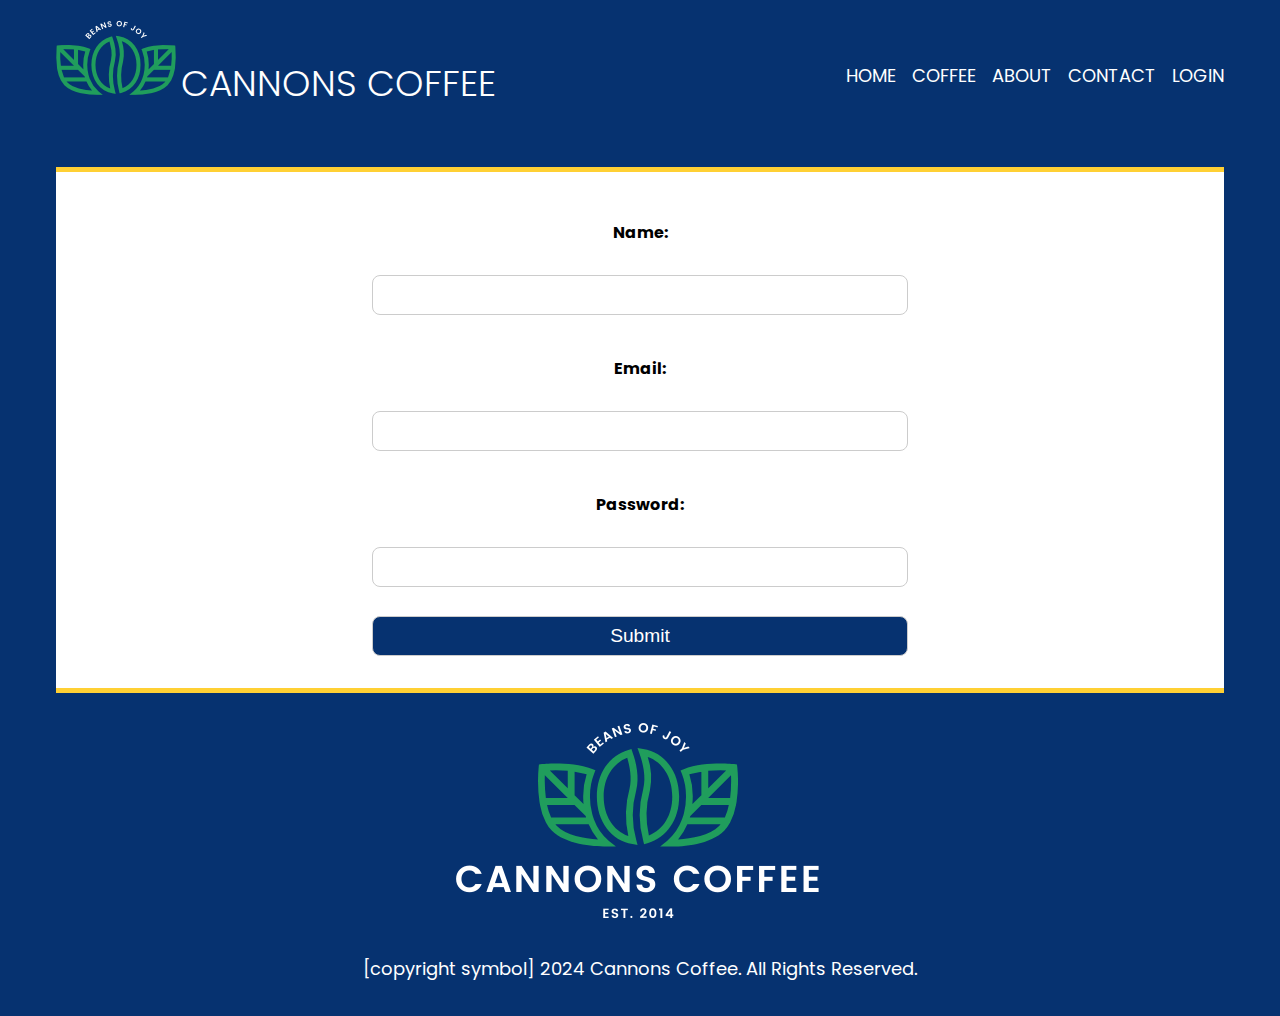
<file: cart.html>
<!DOCTYPE html>
<html lang="en">
  <head>
    <meta charset="UTF-8" />
    <meta name="viewport" content="width=device-width, initial-scale=1.0" />
    <title>latte</title>
    <link rel="stylesheet" href="css/style.css" />
  </head>

  <body>
    <div class="container">
      <header>
        <div>
          <img
            src="images/cannons-coffee-logo.webp"
            alt="Cannons Coffee, Beans of Joy! Est. 2014"
          />
          <h1>Cannons Coffee</h1>
        </div>

        <nav>
          <ul>
            <li><a href="index.html" target="_blank">home</a></li>
            <li><a href="latte.html" target="_blank">coffee</a></li>
            <li>
              <a href="https://www.starbucks.com/" target="_blank">about</a>
            </li>
            <li>
              <a href="contact.html" target="_blank">contact</a>
            </li>
            <li>
              <a href="cart.html" target="_blank"> Login </a>
            </li>
          </ul>
        </nav>
      </header>

      <main>
        <form id="cart">
          <label for="name">Name:</label><br />
          <input type="text" id="name" name="name" required /><br /><br />

          <label for="email">Email:</label><br />
          <input type="email" id="email" name="email" required /><br /><br />

          <label for="password">Password:</label><br />
          <input
            type="password"
            id="password"
            name="password"
            required
          /><br /><br />

          <input type="submit" class="contact" value="Submit" />
          <div class="thankyou"></div>
        </form>
      </main>

      <footer>
        <center>
          <img
            src="images/logo-footer.webp"
            alt=" Cannons Coffee, Beans of Joy! Est. 2014"
          />
          <p>[copyright symbol] 2024 Cannons Coffee. All Rights Reserved.</p>
        </center>
      </footer>
    </div>
    <script src="js/cart.js"></script>
  </body>
</html>
</file>
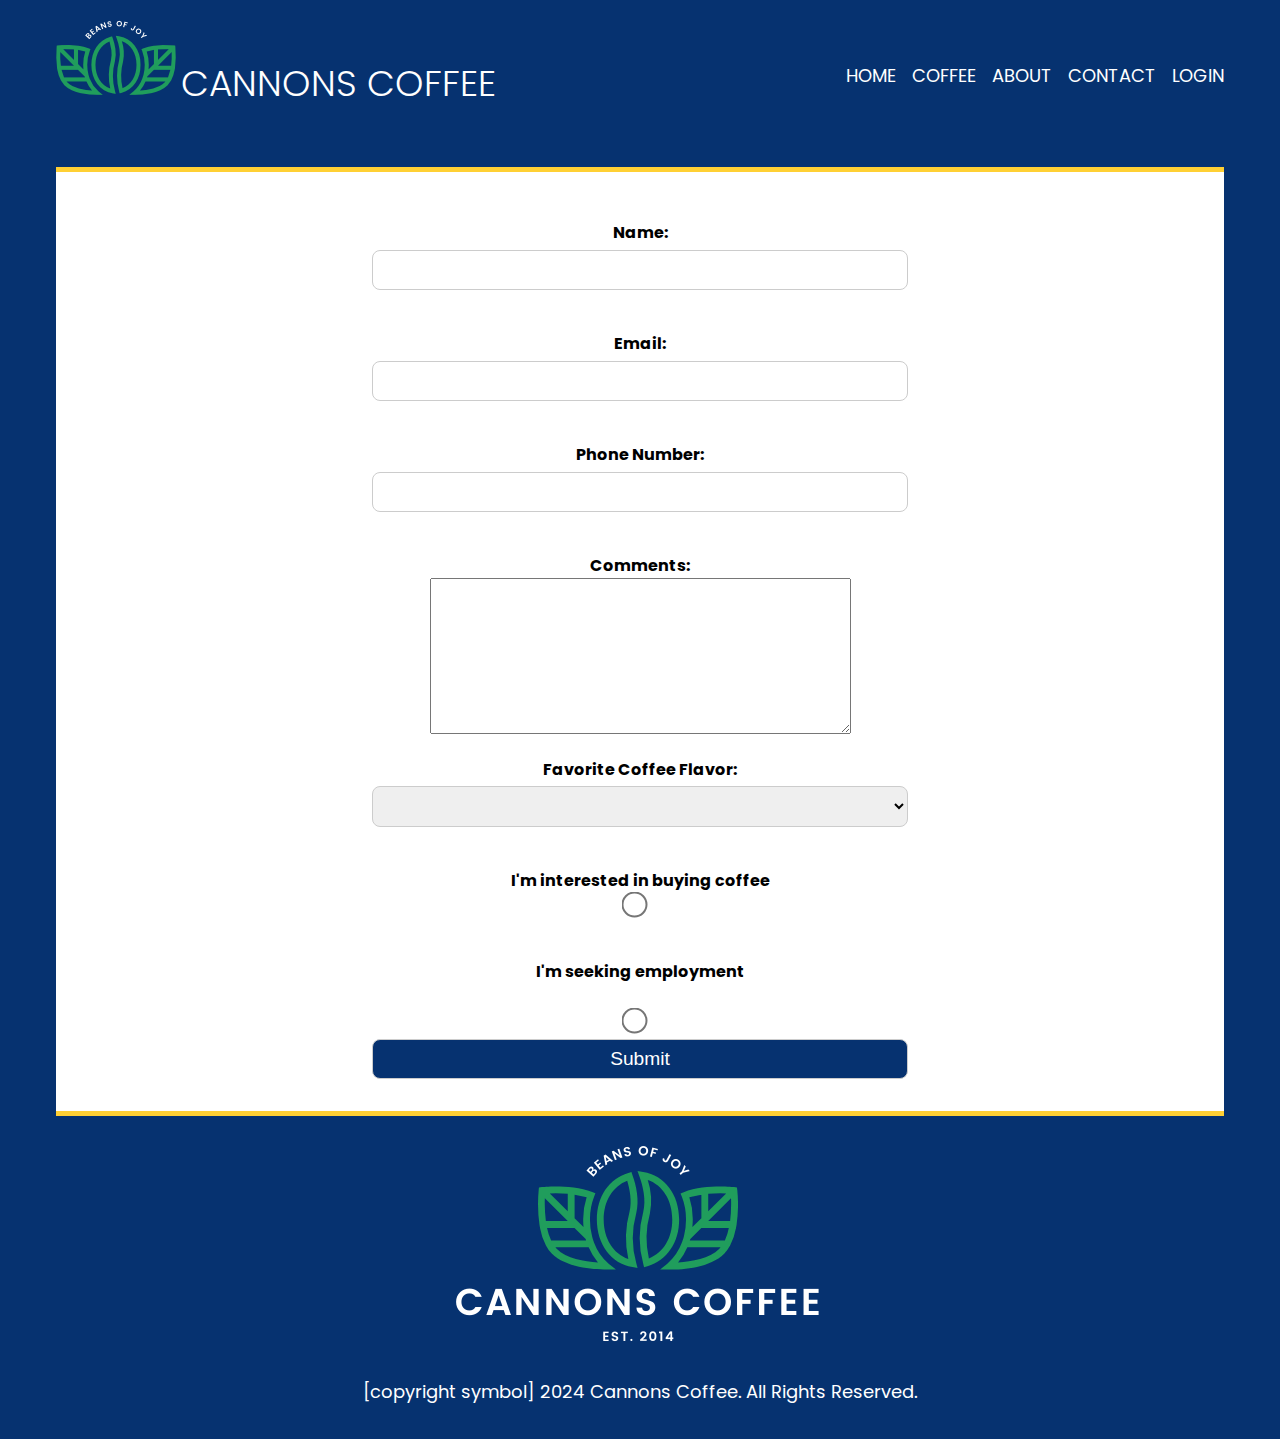
<file: contact.html>
<!DOCTYPE html>
<html lang="en">
  <head>
    <meta charset="UTF-8" />
    <meta name="viewport" content="width=device-width, initial-scale=1.0" />
    <title>contact</title>
    <link rel="stylesheet" href="css/style.css" />
  </head>

  <body>
    <div class="container">
      <header>
        <div>
          <img
            src="images/cannons-coffee-logo.webp"
            alt="Cannons Coffee, Beans of Joy! Est. 2014"
          />
          <h1>Cannons Coffee</h1>
        </div>

        <nav>
          <ul>
            <li><a href="index.html" target="_blank">home</a></li>
            <li><a href="latte.html" target="_blank">coffee</a></li>
            <li>
              <a href="https://www.starbucks.com/" target="_blank">about</a>
            </li>
            <li>
              <a href="contact.html" target="_blank">contact</a>
            </li>
            <li>
              <a href="cart.html" target="_blank"> Login </a>
            </li>
          </ul>
        </nav>
      </header>

      <main>
        <form id="coffeeForm">
          <label for="name"> Name: </label>
          <input type="text" name="name" required />
          <br /><br />

          <label for="email"> Email: </label>
          <input type="email" name="email" required />
          <br /><br />

          <label for="phone"> Phone Number: </label>
          <input type="tel" name="phone" />
          <br /><br />
          <label for="comments"> Comments: </label>
          <textarea
            name="comments"
            id="comments"
            rows="10"
            cols="50"
          ></textarea>
          <br />
          <label>
            Favorite Coffee Flavor:
            <select name="flavor" required>
              <option value=""></option>
              <option value="Vanilla">Vanilla</option>
              <option value="Mocha">Mocha</option>
              <option value="Hazelnut">Hazelnut</option>
            </select>
          </label>
          <br />

          <label> I'm interested in buying coffee </label>
          <input type="radio" name="interest" value="buying coffee" required />
          <br /><br />
          <label> I'm seeking employment </label><br />

          <input type="radio" name="interest" value="seeking employment" />

          <button class="contact" type="submit">Submit</button>
        </form>
        <div class="thankyou"></div>
        <!-- <h2>Contact Cannons Coffee</h2>
        <p>Coming soon!</p> -->
      </main>

      <footer>
        <center>
          <img
            src="images/logo-footer.webp"
            alt=" Cannons Coffee, Beans of Joy! Est. 2014"
          />
          <p>[copyright symbol] 2024 Cannons Coffee. All Rights Reserved.</p>
        </center>
      </footer>
    </div>
    <script src="js/custom.js"></script>
  </body>
</html>
</file>
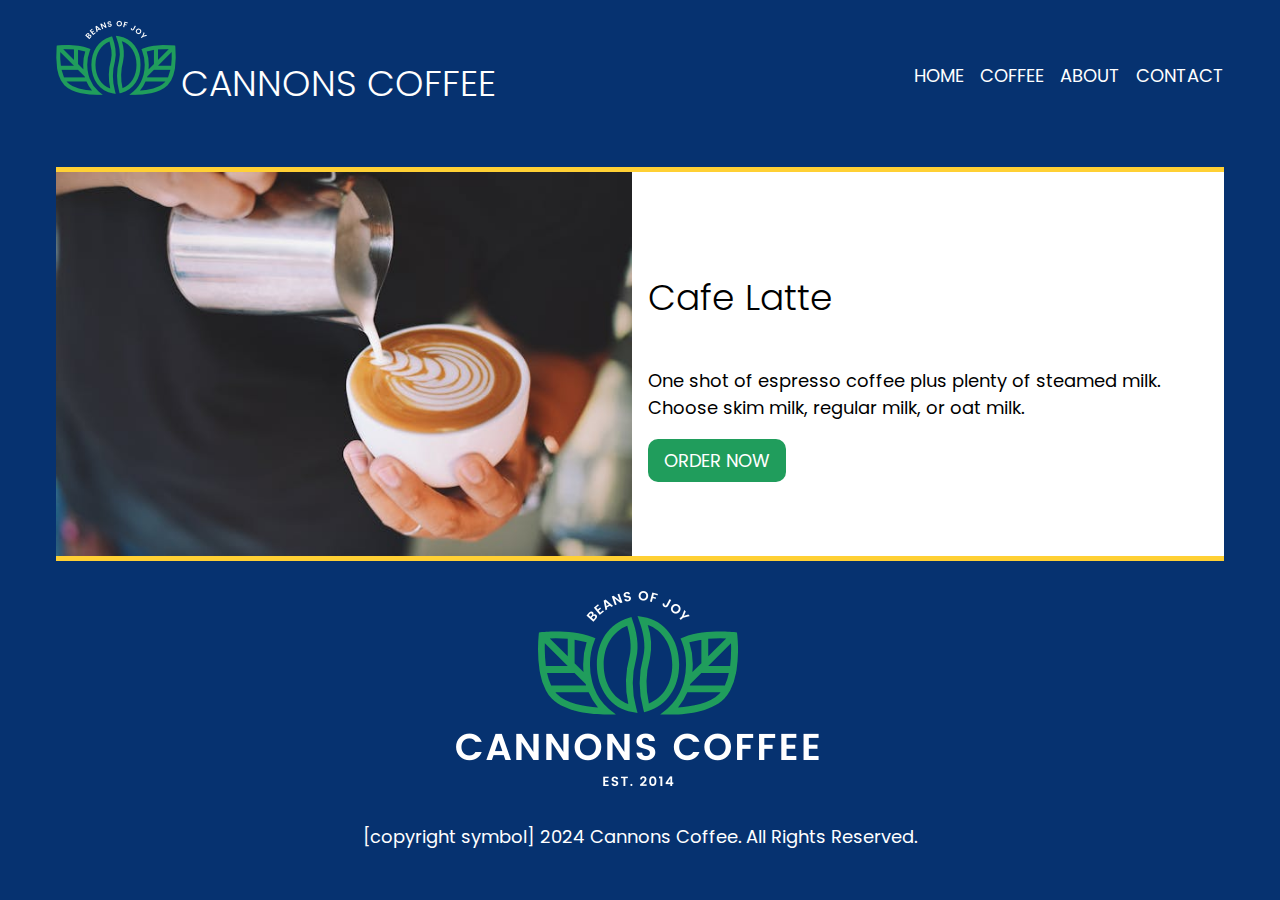
<file: latte.html>
<!DOCTYPE html>
<html lang="en">
  <head>
    <meta charset="UTF-8" />
    <meta name="viewport" content="width=device-width, initial-scale=1.0" />
    <title>latte</title>
    <link rel="stylesheet" href="css/style.css" />
  </head>

  <body>
    <div class="container">
      <header>
        <div>
          <img
            src="images/cannons-coffee-logo.webp"
            alt="Cannons Coffee, Beans of Joy! Est. 2014"
          />
          <h1>Cannons Coffee</h1>
        </div>

        <nav>
          <ul>
            <li><a href="index.html" target="_blank">home</a></li>
            <li><a href="latte.html" target="_blank">coffee</a></li>
            <li>
              <a href="https://www.starbucks.com/" target="_blank">about</a>
            </li>
            <li>
              <a
                href="https://mail.google.com/mail/u/0/?tab=rm&ogbl#inbox"
                target="_blank"
                >contact</a
              >
            </li>
          </ul>
        </nav>
      </header>

      <nain>
        <div class="latte">
          <img src="images/latte.jpg" alt="Coffee in a cup" />

          <div>
            <h1>Cafe Latte</h1>

            <p>
              One shot of espresso coffee plus plenty of steamed milk. Choose
              skim milk, regular milk, or oat milk.
            </p>
            <a href="" target="_blank" class="button1"> Order Now</a>
          </div>
        </div>
      </nain>

      <footer>
        <center>
          <img
            src="images/logo-footer.webp"
            alt=" Cannons Coffee, Beans of Joy! Est. 2014"
          />
          <p>[copyright symbol] 2024 Cannons Coffee. All Rights Reserved.</p>
        </center>
      </footer>
    </div>
  </body>
</html>
</file>
<file: css/style.css>
@import url("https://fonts.googleapis.com/css2?family=Poppins:ital,wght@0,100;0,200;0,300;0,400;0,500;0,600;0,700;0,800;0,900;1,100;1,200;1,300;1,400;1,500;1,600;1,700;1,800;1,900&display=swap");

:root {
  --black: #000000;
  --catalina: #06327d;
  --bluetiful: #2b70e4;
  --vegan: #209d5c;
  --sunglow: #ffd034;
  --white: #ffffff;
  --lightblue: #cadbf8;
  --border-radius: 10px;
}

html {
  box-sizing: border-box;
}

*,
*:before,
*:after {
  box-sizing: inherit;
}

img {
  max-width: 100%;
  margin: 0;
}

body {
  font-family: Poppins;
  font-size: 1.125rem;
  color: var(--black);
  background-color: #063270;
  margin: 0;
}

.wrapper {
  font-family: Poppins;
  max-width: 1200px;
  padding: 0;
  margin: 0 auto;
}

main {
  text-align: center;
  border-bottom: 5px solid var(--sunglow);
  border-top: 5px solid var(--sunglow);
  margin: 0;
  background-color: #ffffff;
}

.container {
  padding: 1rem;
  font-family: Poppins;
  max-width: 1200px;
  margin: 0 auto;
}

header {
  color: var(--white);
  text-transform: uppercase;
  font-weight: normal;
  display: flex;
  flex-flow: row wrap;
  justify-content: space-between;
  align-items: center;
  gap: 1rem;
  margin: 0;
  padding-bottom: 2rem;
}

h1 {
  font-weight: 300;
  display: inline-block;
}
h2 {
  font-weight: 300;
}
.coffee {
  background-color: var(--lightblue);
  margin: 0;
  text-align: justify;
  padding-left: 2rem;
  padding-bottom: 0rem;
  padding-top: 2rem;
}

.parent {
  display: grid;
  grid-template-columns: 1fr 1fr 1fr 1fr;
  gap: 1rem;
  text-align: left;
  background-color: var(--lightblue);
  padding: 2rem;
  padding-top: 1rem;
}
@media (max-width: 1000px) {
  .parent {
    grid-template-columns: 1fr 1fr;
  }
  header {
    justify-content: center;
  }
  .container {
    padding: 0;
  }
  .first {
    padding-left: 1rem;
  }
}
@media (max-width: 649px) {
  .parent {
    grid-template-columns: 1fr;
  }
  header {
    justify-content: center;
  }
  .container {
    padding: 0;
  }
  .first {
    padding: 1rem;
  }
}
.latte {
  display: grid;
  grid-template-columns: 1fr 1fr;
  gap: 1rem;
  text-align: left;
  align-items: center;
  background-color: var(--white);
  border-bottom: 5px solid var(--sunglow);
  border-top: 5px solid var(--sunglow);
}
nav a {
  color: var(--white);
  text-decoration: none;
}

.first {
  display: grid;
  grid-template-columns: 1fr 1fr;
  gap: 1rem;
  align-items: center;
  text-align: left;
  background-color: var(--white);
}

.button1 {
  display: inline-block;
  text-transform: uppercase;
  background-color: var(--vegan);
  color: var(--white);
  border-radius: var(--border-radius);
  padding: 0.5rem 1rem;
  text-decoration: none;
}

nav ul {
  display: flex;
  flex-flow: row wrap;
  gap: 1rem;
  list-style-type: none;
  justify-content: center;
}

.button {
  text-transform: uppercase;
  background-color: var(--catalina);
  color: var(--white);
  border-radius: 10px;
  display: inline-block;
  text-decoration: none;
  padding: 0.5rem 1rem;
}

footer {
  color: var(--white);
  text-align: center;
  padding-top: 1rem;
}
.card img {
  border-radius: var(--border-radius);
}
input[type="radio"],
[type="checkbox"] {
  width: auto;
  margin-right: 1rem;
  transform: scale(2);
}
.contact {
  margin-top: 2rem;
  background-color: #063270;
  color: white;
  cursor: pointer;
  transition: background-color 0.3s ease;
}

.contact:hover {
  background-color: #209d5c;
}
form {
  background-color: #fff;
  border-radius: 15px;
  padding: 2rem;
  max-width: 600px;
  margin: 0 auto;
  font-size: 1rem;
}

label {
  display: block;
  margin-top: 1rem;
  font-weight: bold;
}

input,
select,
.contact {
  width: 100%;
  padding: 0.5rem;
  margin-top: 0.3rem;
  border-radius: 8px;
  border: 1px solid #cccccc;
  font-size: 0.5rem;
  box-sizing: border-box;
  font-size: larger;
}
</file>
